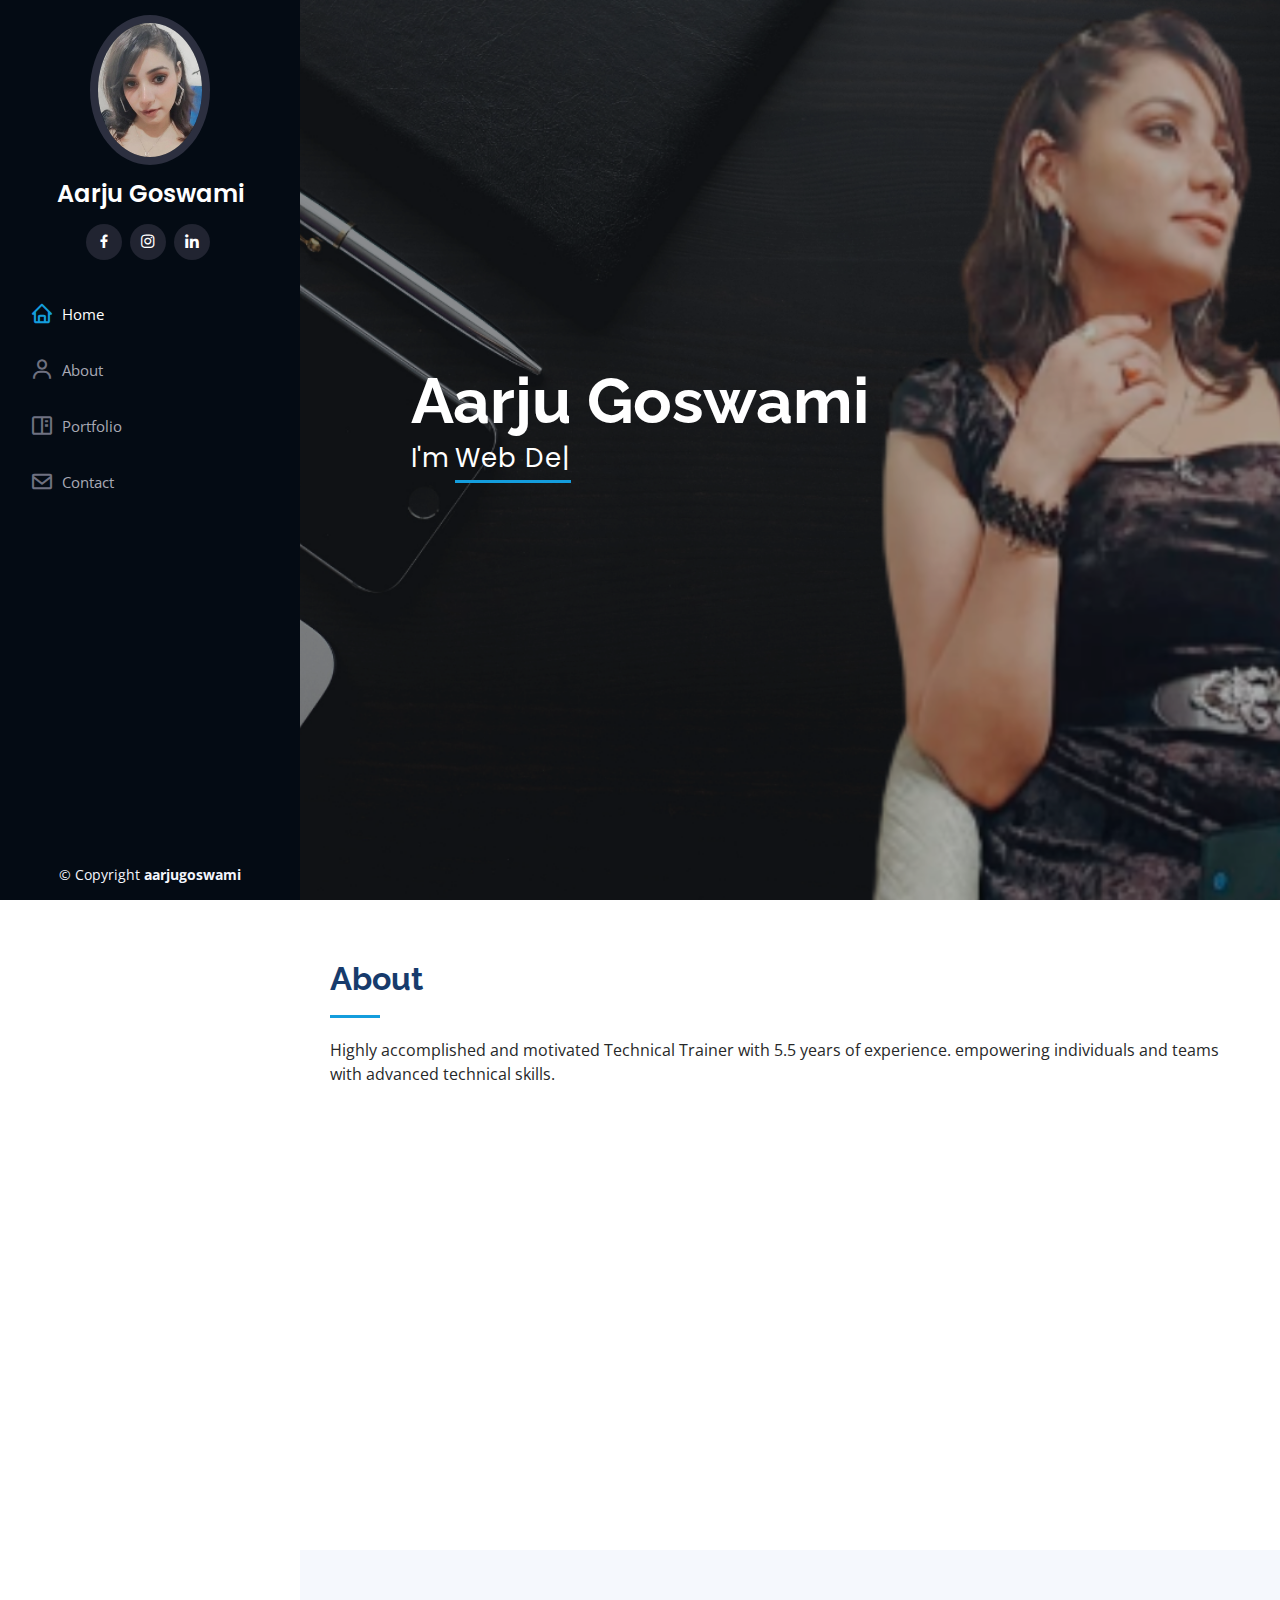
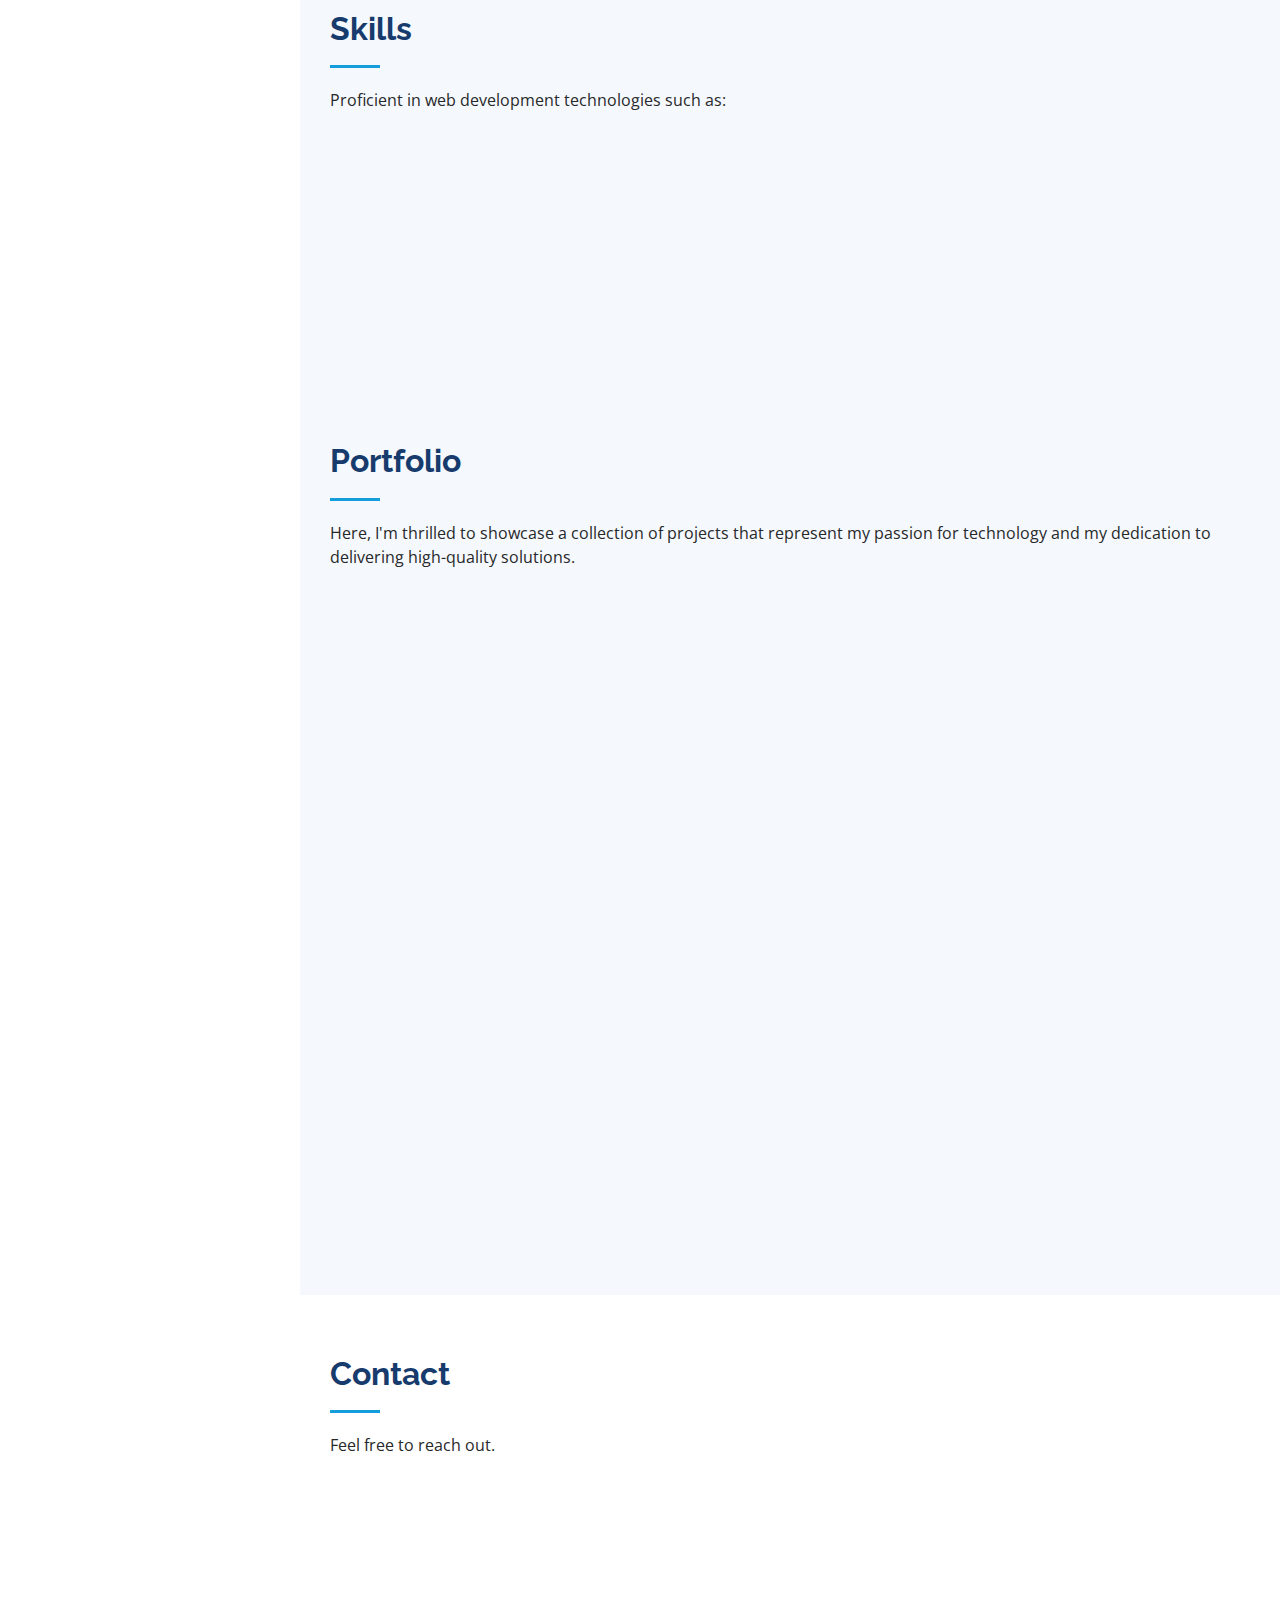
<file: index.html>
<!DOCTYPE html>
<html lang="en">

<head>
  <meta charset="utf-8">
  <meta content="width=device-width, initial-scale=1.0" name="viewport">

  <title>Aarju Goswami</title>
  <meta content="" name="description">
  <meta content="" name="keywords">

  <!-- Favicons -->
  <link href="assets/img/favicon.png" rel="icon">
  <link href="assets/img/favicon-copy.png" rel="apple-touch-icon">

  <!-- Google Fonts -->
  <link href="https://fonts.googleapis.com/css?family=Open+Sans:300,300i,400,400i,600,600i,700,700i|Raleway:300,300i,400,400i,500,500i,600,600i,700,700i|Poppins:300,300i,400,400i,500,500i,600,600i,700,700i" rel="stylesheet">

  <!-- Vendor CSS Files -->
  <link href="assets/vendor/aos/aos.css" rel="stylesheet">
  <link href="assets/vendor/bootstrap/css/bootstrap.min.css" rel="stylesheet">
  <link href="assets/vendor/bootstrap-icons/bootstrap-icons.css" rel="stylesheet">
  <link href="assets/vendor/boxicons/css/boxicons.min.css" rel="stylesheet">
  <link href="assets/vendor/glightbox/css/glightbox.min.css" rel="stylesheet">
  <link href="assets/vendor/swiper/swiper-bundle.min.css" rel="stylesheet">

  <!-- Template Main CSS File -->
  <link href="assets/css/style.css" rel="stylesheet">

  
</head>

<body>

  <!-- ======= Mobile nav toggle button ======= -->
  <i class="bi bi-list mobile-nav-toggle d-xl-none"></i>

  <!-- ======= Header ======= -->
  <header id="header">
    <div class="d-flex flex-column">

      <div class="profile">
        <img src="assets/img/profile picturee.jpg" alt="" class="img-fluid rounded-circle">
        <h1 class="text-light"><a href="index.html">Aarju Goswami</a></h1>
        <div class="social-links mt-3 text-center">
          
          <a href="https://www.facebook.com/aarju.goswami.3/" class="facebook"><i class="bx bxl-facebook"></i></a>
          <a href="https://www.instagram.com/aarju_goswami/" class="instagram"><i class="bx bxl-instagram"></i></a>
      
          <a href="https://www.linkedin.com/in/aarju-goswami-35a342161/" class="linkedin"><i class="bx bxl-linkedin"></i></a>
        </div>
      </div>

      <nav id="navbar" class="nav-menu navbar">
        <ul>
          <li><a href="#hero" class="nav-link scrollto active"><i class="bx bx-home"></i> <span>Home</span></a></li>
          <li><a href="#about" class="nav-link scrollto"><i class="bx bx-user"></i> <span>About</span></a></li>
     
          <li><a href="#portfolio" class="nav-link scrollto"><i class="bx bx-book-content"></i> <span>Portfolio</span></a></li>
         
          <li><a href="#contact" class="nav-link scrollto"><i class="bx bx-envelope"></i> <span>Contact</span></a></li>
        </ul>
      </nav><!-- .nav-menu -->
    </div>
  </header><!-- End Header -->

  <!-- ======= Hero Section ======= -->
  <section id="hero" class="d-flex flex-column justify-content-center align-items-center">
    <div class="hero-container" data-aos="fade-in">
      <h1>Aarju Goswami</h1>
      <p>I'm <span class="typed" data-typed-items="Web Developer,Technical Instructor, Content Developer"></span></p>
    </div>
  </section><!-- End Hero -->

  <main id="main">

    <!-- ======= About Section ======= -->
    <section id="about" class="about">
      <div class="container">

        <div class="section-title">
          <h2>About</h2>
          <p>Highly accomplished and motivated Technical Trainer with 5.5 years of experience. empowering individuals and teams with advanced technical skills. </p>
        </div>

        <div class="row">
          <div class="col-lg-4" data-aos="fade-right">
            <img src="assets/img/profile picturee.jpg" class="img-fluid" alt="">
          </div>
          <div class="col-lg-8 pt-4 pt-lg-0 content" data-aos="fade-left">
            <h3>Technical Trainer &amp; Web Developer.</h3>
            <p class="fst-italic">
              I continuously refine my approach, employing excellent communication and presentation skills to leave a lasting impact on learners, empowering them to achieve their goals successfully.
            </p>
            <div class="row">
            
              <div class="col-lg-6">
                <ul>
                 
                  <li><i class="bi bi-chevron-right"></i> <strong>Degree:</strong> <span>Bachelor of Technology</span></li>
                  <li><i class="bi bi-chevron-right"></i> <strong>PhEmailone:</strong> <span>aarjugoswami@gmail.com</span></li>
                
                </ul>
              </div>
            </div>
            <p>
              With a passion for crafting captivating content and a flair for delivering engaging virtual training, I am skilled in creating dynamic learning experiences that resonate with diverse audiences.
            </p>
          </div>
        </div>

      </div>
    </section><!-- End About Section -->

    <!-- ======= Skills Section ======= -->
    <section id="skills" class="skills section-bg">
      <div class="container">

        <div class="section-title">
          <h2>Skills</h2>
          <p>Proficient in web development technologies such as:</p>
        </div>

        <div class="row skills-content">

          <div class="col-lg-6" data-aos="fade-up">

            <div class="progress">
              <span class="skill">HTML <i class="val">100%</i></span>
              <div class="progress-bar-wrap">
                <div class="progress-bar" role="progressbar" aria-valuenow="100" aria-valuemin="0" aria-valuemax="100"></div>
              </div>
            </div>

            <div class="progress">
              <span class="skill">CSS <i class="val">90%</i></span>
              <div class="progress-bar-wrap">
                <div class="progress-bar" role="progressbar" aria-valuenow="90" aria-valuemin="0" aria-valuemax="100"></div>
              </div>
            </div>

            <div class="progress">
              <span class="skill">JavaScript <i class="val">60%</i></span>
              <div class="progress-bar-wrap">
                <div class="progress-bar" role="progressbar" aria-valuenow="75" aria-valuemin="0" aria-valuemax="100"></div>
              </div>
            </div>

          </div>

          <div class="col-lg-6" data-aos="fade-up" data-aos-delay="100">

            <div class="progress">
              <span class="skill">Python<i class="val">60%</i></span>
              <div class="progress-bar-wrap">
                <div class="progress-bar" role="progressbar" aria-valuenow="80" aria-valuemin="0" aria-valuemax="100"></div>
              </div>
            </div>

        

            <div class="progress">
              <span class="skill">Photoshop <i class="val">50%</i></span>
              <div class="progress-bar-wrap">
                <div class="progress-bar" role="progressbar" aria-valuenow="55" aria-valuemin="0" aria-valuemax="100"></div>
              </div>
            </div>

          </div>

        </div>

      </div>
    </section><!-- End Skills Section -->


    <!-- ======= Portfolio Section ======= -->
    <section id="portfolio" class="portfolio section-bg">
      <div class="container">

        <div class="section-title">
          <h2>Portfolio</h2>
          <p>Here, I'm thrilled to showcase a collection of projects that represent my passion for technology and my dedication to delivering high-quality solutions. </p>
        </div>

        <div class="row" data-aos="fade-up">
          <div class="col-lg-12 d-flex justify-content-center">
            <ul id="portfolio-flters">
              <li data-filter="*" class="filter-active">All</li>
             
            
              <li data-filter=".filter-web">Web</li>
            </ul>
          </div>
        </div>

        <div class="row portfolio-container" data-aos="fade-up" data-aos-delay="100">

       

          <div class="col-lg-4 col-md-6 portfolio-item filter-web">
            <div class="portfolio-wrap">
              <img style="height:250px; width:350px;" src="assets/img/portfolio/portfolio2.png" class="img-fluid" alt="">
              <div class="portfolio-links">
                <a href="assets/img/portfolio/portfolio2.png" data-gallery="portfolioGallery" class="portfolio-lightbox" title="Web 3"><i class="bx bx-plus"></i></a>
                <a href="portfolio-details.html" title="More Details"><i class="bx bx-link"></i></a>
              </div>
            </div>
          </div>

          <div class="col-lg-4 col-md-6 portfolio-item filter-app">
            <div class="portfolio-wrap">
              <img style="height:250px; width:350px;"src="assets/img/portfolio/portfolio3.png" class="img-fluid" alt="">
              <div class="portfolio-links">
                <a href="assets/img/portfolio/portfolio3.png" data-gallery="portfolioGallery" class="portfolio-lightbox" title="App 2"><i class="bx bx-plus"></i></a>
                <a href="portfolio-details.html" title="More Details"><i class="bx bx-link"></i></a>
              </div>
            </div>
          </div>

          <div class="col-lg-4 col-md-6 portfolio-item filter-card">
            <div class="portfolio-wrap">
              <img style="height:250px; width:350px;" src="assets/img/portfolio/portfolio5.png" class="img-fluid" alt="">
              <div class="portfolio-links">
                <a href="assets/img/portfolio/portfolio5.jpg" data-gallery="portfolioGallery" class="portfolio-lightbox" title="Card 2"><i class="bx bx-plus"></i></a>
                <a href="portfolio-details.html" title="More Details"><i class="bx bx-link"></i></a>
              </div>
            </div>
          </div>

          <div class="col-lg-4 col-md-6 portfolio-item filter-web">
            <div class="portfolio-wrap">
              <img style="height:250px; width:350px;"src="assets/img/portfolio/portfolio4.png" class="img-fluid" alt="">
              <div class="portfolio-links">
                <a href="assets/img/portfolio/portfolio4.png" data-gallery="portfolioGallery" class="portfolio-lightbox" title="Web 2"><i class="bx bx-plus"></i></a>
                <a href="portfolio-details.html" title="More Details"><i class="bx bx-link"></i></a>
              </div>
            </div>
          </div>

          <div class="col-lg-4 col-md-6 portfolio-item filter-app">
            <div class="portfolio-wrap">
              <img  style="height:250px; width:350px;" src="assets/img/portfolio/portfolio6.png" class="img-fluid" alt="">
              <div class="portfolio-links">
                <a  href="assets/img/portfolio/portfolio6.png" data-gallery="portfolioGallery" class="portfolio-lightbox" title="App 3"><i class="bx bx-plus"></i></a>
                <a href="portfolio-details.html" title="More Details"><i class="bx bx-link"></i></a>
              </div>
            </div>
          </div>

        

         

        

        </div>

      </div>
    </section><!-- End Portfolio Section -->


   

    <!-- ======= Contact Section ======= -->
    <section id="contact" class="contact">
      <div class="container">

        <div class="section-title">
          <h2>Contact</h2>
          <p> Feel free to reach out.</p>
        </div>

        <div class="row" data-aos="fade-in">

          <div class="col-lg-5 d-flex align-items-stretch">
           

              <div class="email">
                <i class="bi bi-envelope"></i>
                <h4>Email:</h4>
                <p>aarjugoswami@gmail.com</p>
              </div>

             

             
            </div>

          </div>


  </main><!-- End #main -->

  <!-- ======= Footer ======= -->
  <footer id="footer">
    <div class="container">
      <div class="copyright">
        &copy; Copyright <strong><span>aarjugoswami</span></strong>
      </div>
    
    </div>
  </footer><!-- End  Footer -->

  <a href="#" class="back-to-top d-flex align-items-center justify-content-center"><i class="bi bi-arrow-up-short"></i></a>

  <!-- Vendor JS Files -->
  <script src="assets/vendor/purecounter/purecounter_vanilla.js"></script>
  <script src="assets/vendor/aos/aos.js"></script>
  <script src="assets/vendor/bootstrap/js/bootstrap.bundle.min.js"></script>
  <script src="assets/vendor/glightbox/js/glightbox.min.js"></script>
  <script src="assets/vendor/isotope-layout/isotope.pkgd.min.js"></script>
  <script src="assets/vendor/swiper/swiper-bundle.min.js"></script>
  <script src="assets/vendor/typed.js/typed.umd.js"></script>
  <script src="assets/vendor/waypoints/noframework.waypoints.js"></script>
  <script src="assets/vendor/php-email-form/validate.js"></script>

  <!-- Template Main JS File -->
  <script src="assets/js/main.js"></script>

</body>

</html>
</file>
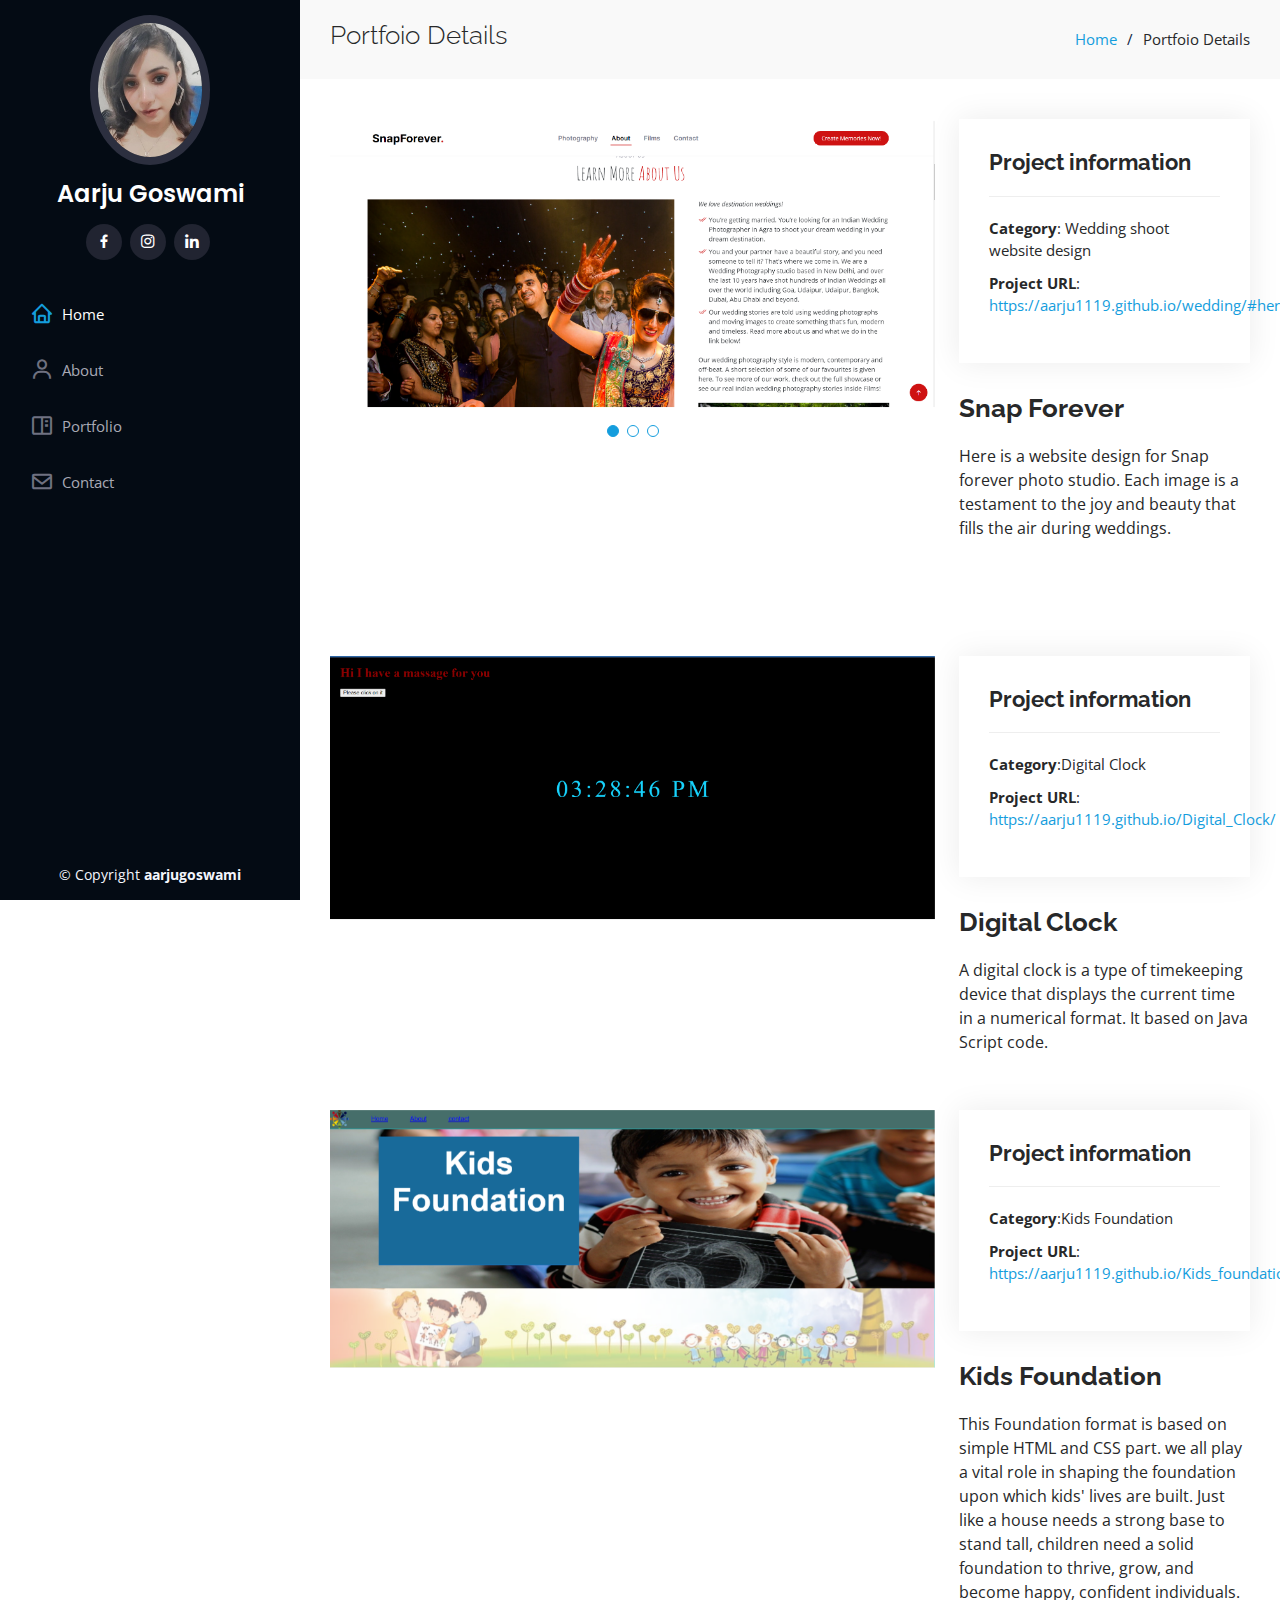
<file: portfolio-details.html>
<!DOCTYPE html>
<html lang="en">

<head>
  <meta charset="utf-8">
  <meta content="width=device-width, initial-scale=1.0" name="viewport">

  <title>Aarju Goswami</title>
  <meta content="" name="description">
  <meta content="" name="keywords">

  <!-- Favicons -->
  <link href="assets/img/favicon.png" rel="icon">
  <link href="assets/img/apple-touch-icon.png" rel="apple-touch-icon">

  <!-- Google Fonts -->
  <link href="https://fonts.googleapis.com/css?family=Open+Sans:300,300i,400,400i,600,600i,700,700i|Raleway:300,300i,400,400i,500,500i,600,600i,700,700i|Poppins:300,300i,400,400i,500,500i,600,600i,700,700i" rel="stylesheet">

  <!-- Vendor CSS Files -->
  <link href="assets/vendor/aos/aos.css" rel="stylesheet">
  <link href="assets/vendor/bootstrap/css/bootstrap.min.css" rel="stylesheet">
  <link href="assets/vendor/bootstrap-icons/bootstrap-icons.css" rel="stylesheet">
  <link href="assets/vendor/boxicons/css/boxicons.min.css" rel="stylesheet">
  <link href="assets/vendor/glightbox/css/glightbox.min.css" rel="stylesheet">
  <link href="assets/vendor/swiper/swiper-bundle.min.css" rel="stylesheet">

  <!-- Template Main CSS File -->
  <link href="assets/css/style.css" rel="stylesheet">


</head>

<body>

  <!-- ======= Mobile nav toggle button ======= -->
  <i class="bi bi-list mobile-nav-toggle d-xl-none"></i>

  <!-- ======= Header ======= -->
  <header id="header">
    <div class="d-flex flex-column">

      <div class="profile">
        <img src="assets/img/profile picturee.jpg" alt="" class="img-fluid rounded-circle">
        <h1 class="text-light"><a href="index.html">Aarju Goswami</a></h1>
        <div class="social-links mt-3 text-center">
          
          <a href="#" class="facebook"><i class="bx bxl-facebook"></i></a>
          <a href="#" class="instagram"><i class="bx bxl-instagram"></i></a>
         
          <a href="#" class="linkedin"><i class="bx bxl-linkedin"></i></a>
        </div>
      </div>

      <nav id="navbar" class="nav-menu navbar">
        <ul>
          <li><a href="#hero" class="nav-link scrollto active"><i class="bx bx-home"></i> <span>Home</span></a></li>
          <li><a href="#about" class="nav-link scrollto"><i class="bx bx-user"></i> <span>About</span></a></li>
         
          <li><a href="#portfolio" class="nav-link scrollto"><i class="bx bx-book-content"></i> <span>Portfolio</span></a></li>
         
          <li><a href="#contact" class="nav-link scrollto"><i class="bx bx-envelope"></i> <span>Contact</span></a></li>
        </ul>
      </nav><!-- .nav-menu -->
    </div>
  </header><!-- End Header -->

  <main id="main">

    <!-- ======= Breadcrumbs ======= -->
    <section id="breadcrumbs" class="breadcrumbs">
      <div class="container">

        <div class="d-flex justify-content-between align-items-center">
          <h2>Portfoio Details</h2>
          <ol>
            <li><a href="index.html">Home</a></li>
            <li>Portfoio Details</li>
          </ol>
        </div>

      </div>
    </section><!-- End Breadcrumbs -->

    <!-- ======= Portfolio Details Section ======= -->
    <section id="portfolio-details" class="portfolio-details">
      <div class="container">

        <div class="row gy-4">

          <div class="col-lg-8">
            <div class="portfolio-details-slider swiper">
              <div class="swiper-wrapper align-items-center">

                <div class="swiper-slide">
                  <img src="assets/img/portfolio/portfolio-details-1.png" alt="">
                </div>

                <div class="swiper-slide">
                  <img src="assets/img/portfolio/portfolio-details-2.png" alt="">
                </div>

                <div class="swiper-slide">
                  <img src="assets/img/portfolio/portfolio-details-3.png" alt="">
                </div>

              </div>
              <div class="swiper-pagination"></div>
            </div>
          </div>

          <div class="col-lg-4">
            <div class="portfolio-info">
              <h3>Project information</h3>
              <ul>
                <li><strong>Category</strong>: Wedding shoot website design</li>
               
              
                <li><strong>Project URL</strong>: <a href="https://aarju1119.github.io/wedding/#hero">https://aarju1119.github.io/wedding/#hero</a></li>
              </ul>
            </div>
            <div class="portfolio-description">
              <h2>Snap Forever</h2>
              <p>
              Here is a website design for Snap forever photo studio. Each image is a testament to the joy and beauty that fills the air during weddings.
              </p>
            </div>
          </div>

        </div>

      </div>
      
    </section>
    <section id="portfolio-details" class="portfolio-details">
      <div class="container">

        <div class="row gy-4">

          <div class="col-lg-8">
            <div class="portfolio-details-slider swiper">
              <div class="swiper-wrapper align-items-center">

                <div class="swiper-slide">
                  <img src="assets/img/portfolio/portfolio3.png" alt="">
                </div>


              </div>
              <div class="swiper-pagination"></div>
            </div>
          </div>

          <div class="col-lg-4">
            <div class="portfolio-info">
              <h3>Project information</h3>
              <ul>
                <li><strong>Category</strong>:Digital Clock</li>
               
              
                <li><strong>Project URL</strong>: <a href="https://aarju1119.github.io/Digital_Clock/">https://aarju1119.github.io/Digital_Clock/</a></li>
              </ul>
            </div>
            <div class="portfolio-description">
              <h2>Digital Clock</h2>
              <p>
                A digital clock is a type of timekeeping device that displays the current time in a numerical format. It based on Java Script code.
              </p>
            </div>
          </div>

        </div>

      </div>
      
      <section id="portfolio-details" class="portfolio-details">
        <div class="container">
  
          <div class="row gy-4">
  
            <div class="col-lg-8">
              <div class="portfolio-details-slider swiper">
                <div class="swiper-wrapper align-items-center">
  
                  <div class="swiper-slide">
                    <img src="assets/img/portfolio/portfolio4.png" alt="">
                  </div>
  
  
                </div>
                <div class="swiper-pagination"></div>
              </div>
            </div>
  
            <div class="col-lg-4">
              <div class="portfolio-info">
                <h3>Project information</h3>
                <ul>
                  <li><strong>Category</strong>:Kids Foundation</li>
                 
                
                  <li><strong>Project URL</strong>: <a href="https://aarju1119.github.io/Kids_foundation/">https://aarju1119.github.io/Kids_foundation/</a></li>
                </ul>
              </div>
              <div class="portfolio-description">
                <h2>Kids Foundation</h2>
                <p>
                 This Foundation format is based on simple HTML and CSS part. we all play a vital role in shaping the foundation upon which kids' lives are built. Just like a house needs a strong base to stand tall, children need a solid foundation to thrive, grow, and become happy, confident individuals. 
                </p>
              </div>
            </div>
  
          </div>
  
        </div>

        <section id="portfolio-details" class="portfolio-details">
          <div class="container">
    
            <div class="row gy-4">
    
              <div class="col-lg-8">
                <div class="portfolio-details-slider swiper">
                  
    
          </div>

 

 

  </main><!-- End #main -->

  <!-- ======= Footer ======= -->
  <footer id="footer">
    <div class="container">
      <div class="copyright">
        &copy; Copyright <strong><span>aarjugoswami</span></strong>
      </div>
   
    </div>
  </footer><!-- End  Footer -->

  <a href="#" class="back-to-top d-flex align-items-center justify-content-center"><i class="bi bi-arrow-up-short"></i></a>

  <!-- Vendor JS Files -->
  <script src="assets/vendor/purecounter/purecounter_vanilla.js"></script>
  <script src="assets/vendor/aos/aos.js"></script>
  <script src="assets/vendor/bootstrap/js/bootstrap.bundle.min.js"></script>
  <script src="assets/vendor/glightbox/js/glightbox.min.js"></script>
  <script src="assets/vendor/isotope-layout/isotope.pkgd.min.js"></script>
  <script src="assets/vendor/swiper/swiper-bundle.min.js"></script>
  <script src="assets/vendor/typed.js/typed.umd.js"></script>
  <script src="assets/vendor/waypoints/noframework.waypoints.js"></script>
  <script src="assets/vendor/php-email-form/validate.js"></script>

  <!-- Template Main JS File -->
  <script src="assets/js/main.js"></script>

</body>

</html>
</file>
<file: assets/css/style.css>
/**
* Template Name: iPortfolio
* Updated: May 30 2023 with Bootstrap v5.3.0
* Template URL: https://bootstrapmade.com/iportfolio-bootstrap-portfolio-websites-template/
* Author: BootstrapMade.com
* License: https://bootstrapmade.com/license/
*/

/*--------------------------------------------------------------
# General
--------------------------------------------------------------*/
body {
  font-family: "Open Sans", sans-serif;
  color: #272829;
}

a {
  color: #149ddd;
  text-decoration: none;
}

a:hover {
  color: #37b3ed;
  text-decoration: none;
}

h1,
h2,
h3,
h4,
h5,
h6 {
  font-family: "Raleway", sans-serif;
}

/*--------------------------------------------------------------
# Back to top button
--------------------------------------------------------------*/
.back-to-top {
  position: fixed;
  visibility: hidden;
  opacity: 0;
  right: 15px;
  bottom: 15px;
  z-index: 996;
  background: #149ddd;
  width: 40px;
  height: 40px;
  border-radius: 50px;
  transition: all 0.4s;
}

.back-to-top i {
  font-size: 28px;
  color: #fff;
  line-height: 0;
}

.back-to-top:hover {
  background: #2eafec;
  color: #fff;
}

.back-to-top.active {
  visibility: visible;
  opacity: 1;
}

/*--------------------------------------------------------------
# Header
--------------------------------------------------------------*/
#header {
  position: fixed;
  top: 0;
  left: 0;
  bottom: 0;
  width: 300px;
  transition: all ease-in-out 0.5s;
  z-index: 9997;
  transition: all 0.5s;
  padding: 0 15px;
  background: #040b14;
  overflow-y: auto;
}

#header .profile img {
  margin: 15px auto;
  display: block;
  width: 120px;
  border: 8px solid #2c2f3f;
}

#header .profile h1 {
  font-size: 24px;
  margin: 0;
  padding: 0;
  font-weight: 600;
  -moz-text-align-last: center;
  text-align-last: center;
  font-family: "Poppins", sans-serif;
}

#header .profile h1 a,
#header .profile h1 a:hover {
  color: #fff;
  text-decoration: none;
}

#header .profile .social-links a {
  font-size: 18px;
  display: inline-block;
  background: #212431;
  color: #fff;
  line-height: 1;
  padding: 8px 0;
  margin-right: 4px;
  border-radius: 50%;
  text-align: center;
  width: 36px;
  height: 36px;
  transition: 0.3s;
}

#header .profile .social-links a:hover {
  background: #149ddd;
  color: #fff;
  text-decoration: none;
}

#main {
  margin-left: 300px;
}

.container,
.container-fluid {
  padding-left: 30px;
  padding-right: 30px;
}

@media (max-width: 1199px) {
  #header {
    left: -300px;
  }

  #main {
    margin-left: 0;
  }

  .container,
  .container-fluid {
    padding-left: 12px;
    padding-right: 12px;
  }
}

/*--------------------------------------------------------------
# Navigation Menu
--------------------------------------------------------------*/
/* Desktop Navigation */
.nav-menu {
  padding: 30px 0 0 0;
}

.nav-menu * {
  margin: 0;
  padding: 0;
  list-style: none;
}

.nav-menu>ul>li {
  position: relative;
  white-space: nowrap;
}

.nav-menu a,
.nav-menu a:focus {
  display: flex;
  align-items: center;
  color: #a8a9b4;
  padding: 12px 15px;
  margin-bottom: 8px;
  transition: 0.3s;
  font-size: 15px;
}

.nav-menu a i,
.nav-menu a:focus i {
  font-size: 24px;
  padding-right: 8px;
  color: #6f7180;
}

.nav-menu a:hover,
.nav-menu .active,
.nav-menu .active:focus,
.nav-menu li:hover>a {
  text-decoration: none;
  color: #fff;
}

.nav-menu a:hover i,
.nav-menu .active i,
.nav-menu .active:focus i,
.nav-menu li:hover>a i {
  color: #149ddd;
}

/* Mobile Navigation */
.mobile-nav-toggle {
  position: fixed;
  right: 15px;
  top: 15px;
  z-index: 9998;
  border: 0;
  font-size: 24px;
  transition: all 0.4s;
  outline: none !important;
  background-color: #149ddd;
  color: #fff;
  width: 40px;
  height: 40px;
  display: inline-flex;
  align-items: center;
  justify-content: center;
  line-height: 0;
  border-radius: 50px;
  cursor: pointer;
}

.mobile-nav-active {
  overflow: hidden;
}

.mobile-nav-active #header {
  left: 0;
}

/*--------------------------------------------------------------
# Hero Section
--------------------------------------------------------------*/
#hero {
  width: 100%;
  height: 100vh;
  background: url("../img/hero-bgg.png") top center;
  background-size: cover;
}

#hero:before {
  content: "";
  background: rgba(5, 13, 24, 0.3);
  position: absolute;
  bottom: 0;
  top: 0;
  left: 0;
  right: 0;
  z-index: 1;
}

#hero .hero-container {
  position: relative;
  z-index: 2;
  min-width: 300px;
}

#hero h1 {
  margin: 0 0 10px 0;
  font-size: 64px;
  font-weight: 700;
  line-height: 56px;
  color: #fff;
}

#hero p {
  color: #fff;
  margin-bottom: 50px;
  font-size: 26px;
  font-family: "Poppins", sans-serif;
}

#hero p span {
  color: #fff;
  padding-bottom: 4px;
  letter-spacing: 1px;
  border-bottom: 3px solid #149ddd;
}

@media (min-width: 1024px) {
  #hero {
    background-attachment: fixed;
  }
}

@media (max-width: 768px) {
  #hero h1 {
    font-size: 28px;
    line-height: 36px;
  }

  #hero h2 {
    font-size: 18px;
    line-height: 24px;
    margin-bottom: 30px;
  }
}

/*--------------------------------------------------------------
# Sections General
--------------------------------------------------------------*/
section {
  padding: 60px 0;
  overflow: hidden;
}

.section-bg {
  background: #f5f8fd;
}

.section-title {
  padding-bottom: 30px;
}

.section-title h2 {
  font-size: 32px;
  font-weight: bold;
  margin-bottom: 20px;
  padding-bottom: 20px;
  position: relative;
  color: #173b6c;
}

.section-title h2::after {
  content: "";
  position: absolute;
  display: block;
  width: 50px;
  height: 3px;
  background: #149ddd;
  bottom: 0;
  left: 0;
}

.section-title p {
  margin-bottom: 0;
}

/*--------------------------------------------------------------
# About
--------------------------------------------------------------*/
.about .content h3 {
  font-weight: 700;
  font-size: 26px;
  color: #173b6c;
}

.about .content ul {
  list-style: none;
  padding: 0;
}

.about .content ul li {
  margin-bottom: 20px;
  display: flex;
  align-items: center;
}

.about .content ul strong {
  margin-right: 10px;
}

.about .content ul i {
  font-size: 16px;
  margin-right: 5px;
  color: #149ddd;
  line-height: 0;
}

.about .content p:last-child {
  margin-bottom: 0;
}

/*--------------------------------------------------------------
# Facts
--------------------------------------------------------------*/
.facts {
  padding-bottom: 30px;
}

.facts .count-box {
  padding: 30px;
  width: 100%;
}

.facts .count-box i {
  display: block;
  font-size: 44px;
  color: #149ddd;
  float: left;
  line-height: 0;
}

.facts .count-box span {
  font-size: 48px;
  line-height: 40px;
  display: block;
  font-weight: 700;
  color: #050d18;
  margin-left: 60px;
}

.facts .count-box p {
  padding: 15px 0 0 0;
  margin: 0 0 0 60px;
  font-family: "Raleway", sans-serif;
  font-size: 14px;
  color: #122f57;
}

.facts .count-box a {
  font-weight: 600;
  display: block;
  margin-top: 20px;
  color: #122f57;
  font-size: 15px;
  font-family: "Poppins", sans-serif;
  transition: ease-in-out 0.3s;
}

.facts .count-box a:hover {
  color: #1f5297;
}

/*--------------------------------------------------------------
# Akills
--------------------------------------------------------------*/
.skills .progress {
  height: 60px;
  display: block;
  background: none;
  border-radius: 0;
}

.skills .progress .skill {
  padding: 0;
  margin: 0 0 6px 0;
  text-transform: uppercase;
  display: block;
  font-weight: 600;
  font-family: "Poppins", sans-serif;
  color: #050d18;
}

.skills .progress .skill .val {
  float: right;
  font-style: normal;
}

.skills .progress-bar-wrap {
  background: #dce8f8;
  height: 10px;
}

.skills .progress-bar {
  width: 1px;
  height: 10px;
  transition: 0.9s;
  background-color: #149ddd;
}

/*--------------------------------------------------------------
# Resume
--------------------------------------------------------------*/
.resume .resume-title {
  font-size: 26px;
  font-weight: 700;
  margin-top: 20px;
  margin-bottom: 20px;
  color: #050d18;
}

.resume .resume-item {
  padding: 0 0 20px 20px;
  margin-top: -2px;
  border-left: 2px solid #1f5297;
  position: relative;
}

.resume .resume-item h4 {
  line-height: 18px;
  font-size: 18px;
  font-weight: 600;
  text-transform: uppercase;
  font-family: "Poppins", sans-serif;
  color: #050d18;
  margin-bottom: 10px;
}

.resume .resume-item h5 {
  font-size: 16px;
  background: #e4edf9;
  padding: 5px 15px;
  display: inline-block;
  font-weight: 600;
  margin-bottom: 10px;
}

.resume .resume-item ul {
  padding-left: 20px;
}

.resume .resume-item ul li {
  padding-bottom: 10px;
}

.resume .resume-item:last-child {
  padding-bottom: 0;
}

.resume .resume-item::before {
  content: "";
  position: absolute;
  width: 16px;
  height: 16px;
  border-radius: 50px;
  left: -9px;
  top: 0;
  background: #fff;
  border: 2px solid #1f5297;
}

/*--------------------------------------------------------------
# Portfolio
--------------------------------------------------------------*/
.portfolio .portfolio-item {
  margin-bottom: 30px;
}

.portfolio #portfolio-flters {
  padding: 0;
  margin: 0 auto 35px auto;
  list-style: none;
  text-align: center;
  background: #fff;
  border-radius: 50px;
  padding: 2px 15px;
}

.portfolio #portfolio-flters li {
  cursor: pointer;
  display: inline-block;
  padding: 10px 15px 8px 15px;
  font-size: 14px;
  font-weight: 600;
  line-height: 1;
  text-transform: uppercase;
  color: #272829;
  margin-bottom: 5px;
  transition: all 0.3s ease-in-out;
}

.portfolio #portfolio-flters li:hover,
.portfolio #portfolio-flters li.filter-active {
  color: #149ddd;
}

.portfolio #portfolio-flters li:last-child {
  margin-right: 0;
}

.portfolio .portfolio-wrap {
  transition: 0.3s;
  position: relative;
  overflow: hidden;
  z-index: 1;
}

.portfolio .portfolio-wrap::before {
  content: "";
  background: rgba(255, 255, 255, 0.5);
  position: absolute;
  left: 0;
  right: 0;
  top: 0;
  bottom: 0;
  transition: all ease-in-out 0.3s;
  z-index: 2;
  opacity: 0;
}

.portfolio .portfolio-wrap .portfolio-links {
  opacity: 1;
  left: 0;
  right: 0;
  bottom: -60px;
  z-index: 3;
  position: absolute;
  transition: all ease-in-out 0.3s;
  display: flex;
  justify-content: center;
}

.portfolio .portfolio-wrap .portfolio-links a {
  color: #fff;
  font-size: 28px;
  text-align: center;
  background: rgba(20, 157, 221, 0.75);
  transition: 0.3s;
  width: 50%;
}

.portfolio .portfolio-wrap .portfolio-links a:hover {
  background: rgba(20, 157, 221, 0.95);
}

.portfolio .portfolio-wrap .portfolio-links a+a {
  border-left: 1px solid #37b3ed;
}

.portfolio .portfolio-wrap:hover::before {
  top: 0;
  left: 0;
  right: 0;
  bottom: 0;
  opacity: 1;
}

.portfolio .portfolio-wrap:hover .portfolio-links {
  opacity: 1;
  bottom: 0;
}

/*--------------------------------------------------------------
# Portfolio Details
--------------------------------------------------------------*/
.portfolio-details {
  padding-top: 40px;
}

.portfolio-details .portfolio-details-slider img {
  width: 100%;
}

.portfolio-details .portfolio-details-slider .swiper-pagination {
  margin-top: 20px;
  position: relative;
}

.portfolio-details .portfolio-details-slider .swiper-pagination .swiper-pagination-bullet {
  width: 12px;
  height: 12px;
  background-color: #fff;
  opacity: 1;
  border: 1px solid #149ddd;
}

.portfolio-details .portfolio-details-slider .swiper-pagination .swiper-pagination-bullet-active {
  background-color: #149ddd;
}

.portfolio-details .portfolio-info {
  padding: 30px;
  box-shadow: 0px 0 30px rgba(5, 13, 24, 0.08);
}

.portfolio-details .portfolio-info h3 {
  font-size: 22px;
  font-weight: 700;
  margin-bottom: 20px;
  padding-bottom: 20px;
  border-bottom: 1px solid #eee;
}

.portfolio-details .portfolio-info ul {
  list-style: none;
  padding: 0;
  font-size: 15px;
}

.portfolio-details .portfolio-info ul li+li {
  margin-top: 10px;
}

.portfolio-details .portfolio-description {
  padding-top: 30px;
}

.portfolio-details .portfolio-description h2 {
  font-size: 26px;
  font-weight: 700;
  margin-bottom: 20px;
}

.portfolio-details .portfolio-description p {
  padding: 0;
}

/*--------------------------------------------------------------
# Services
--------------------------------------------------------------*/
.services .icon-box {
  margin-bottom: 20px;
}

.services .icon {
  float: left;
  display: flex;
  align-items: center;
  justify-content: center;
  width: 54px;
  height: 54px;
  background: #149ddd;
  border-radius: 50%;
  transition: 0.5s;
  border: 1px solid #149ddd;
}

.services .icon i {
  color: #fff;
  font-size: 24px;
  line-height: 0;
}

.services .icon-box:hover .icon {
  background: #fff;
}

.services .icon-box:hover .icon i {
  color: #149ddd;
}

.services .title {
  margin-left: 80px;
  font-weight: 700;
  margin-bottom: 15px;
  font-size: 18px;
}

.services .title a {
  color: #343a40;
}

.services .title a:hover {
  color: #149ddd;
}

.services .description {
  margin-left: 80px;
  line-height: 24px;
  font-size: 14px;
}

/*--------------------------------------------------------------
# Testimonials
--------------------------------------------------------------*/
.testimonials .testimonials-carousel,
.testimonials .testimonials-slider {
  overflow: hidden;
}

.testimonials .testimonial-item {
  box-sizing: content-box;
  text-align: center;
  min-height: 320px;
}

.testimonials .testimonial-item .testimonial-img {
  width: 90px;
  border-radius: 50%;
  margin: 0 auto;
}

.testimonials .testimonial-item h3 {
  font-size: 18px;
  font-weight: bold;
  margin: 10px 0 5px 0;
  color: #111;
}

.testimonials .testimonial-item h4 {
  font-size: 14px;
  color: #999;
  margin: 0;
}

.testimonials .testimonial-item .quote-icon-left,
.testimonials .testimonial-item .quote-icon-right {
  color: #c3e8fa;
  font-size: 26px;
}

.testimonials .testimonial-item .quote-icon-left {
  display: inline-block;
  left: -5px;
  position: relative;
}

.testimonials .testimonial-item .quote-icon-right {
  display: inline-block;
  right: -5px;
  position: relative;
  top: 10px;
}

.testimonials .testimonial-item p {
  font-style: italic;
  margin: 0 15px 15px 15px;
  padding: 20px;
  background: #fff;
  position: relative;
  margin-bottom: 35px;
  border-radius: 6px;
  box-shadow: 0px 2px 15px rgba(0, 0, 0, 0.1);
}

.testimonials .testimonial-item p::after {
  content: "";
  width: 0;
  height: 0;
  border-top: 20px solid #fff;
  border-right: 20px solid transparent;
  border-left: 20px solid transparent;
  position: absolute;
  bottom: -20px;
  left: calc(50% - 20px);
}

.testimonials .swiper-pagination {
  margin-top: 20px;
  position: relative;
}

.testimonials .swiper-pagination .swiper-pagination-bullet {
  width: 12px;
  height: 12px;
  background-color: #fff;
  opacity: 1;
  border: 1px solid #149ddd;
}

.testimonials .swiper-pagination .swiper-pagination-bullet-active {
  background-color: #149ddd;
}

/*--------------------------------------------------------------
# Contact
--------------------------------------------------------------*/
.contact {
  padding-bottom: 130px;
}

.contact .info {
  padding: 30px;
  background: #fff;
  width: 100%;
  box-shadow: 0 0 24px 0 rgba(0, 0, 0, 0.12);
}

.contact .info i {
  font-size: 20px;
  color: #149ddd;
  float: left;
  width: 44px;
  height: 44px;
  background: #dff3fc;
  display: flex;
  justify-content: center;
  align-items: center;
  border-radius: 50px;
  transition: all 0.3s ease-in-out;
}

.contact .info h4 {
  padding: 0 0 0 60px;
  font-size: 22px;
  font-weight: 600;
  margin-bottom: 5px;
  color: #050d18;
}

.contact .info p {
  padding: 0 0 10px 60px;
  margin-bottom: 20px;
  font-size: 14px;
  color: #173b6c;
}

.contact .info .email p {
  padding-top: 5px;
}

.contact .info .social-links {
  padding-left: 60px;
}

.contact .info .social-links a {
  font-size: 18px;
  display: inline-block;
  background: #333;
  color: #fff;
  line-height: 1;
  padding: 8px 0;
  border-radius: 50%;
  text-align: center;
  width: 36px;
  height: 36px;
  transition: 0.3s;
  margin-right: 10px;
}

.contact .info .social-links a:hover {
  background: #149ddd;
  color: #fff;
}

.contact .info .email:hover i,
.contact .info .address:hover i,
.contact .info .phone:hover i {
  background: #149ddd;
  color: #fff;
}

.contact .php-email-form {
  width: 100%;
  padding: 30px;
  background: #fff;
  box-shadow: 0 0 24px 0 rgba(0, 0, 0, 0.12);
}

.contact .php-email-form .form-group {
  padding-bottom: 8px;
}

.contact .php-email-form .validate {
  display: none;
  color: red;
  margin: 0 0 15px 0;
  font-weight: 400;
  font-size: 13px;
}

.contact .php-email-form .error-message {
  display: none;
  color: #fff;
  background: #ed3c0d;
  text-align: left;
  padding: 15px;
  font-weight: 600;
}

.contact .php-email-form .error-message br+br {
  margin-top: 25px;
}

.contact .php-email-form .sent-message {
  display: none;
  color: #fff;
  background: #18d26e;
  text-align: center;
  padding: 15px;
  font-weight: 600;
}

.contact .php-email-form .loading {
  display: none;
  background: #fff;
  text-align: center;
  padding: 15px;
}

.contact .php-email-form .loading:before {
  content: "";
  display: inline-block;
  border-radius: 50%;
  width: 24px;
  height: 24px;
  margin: 0 10px -6px 0;
  border: 3px solid #18d26e;
  border-top-color: #eee;
  animation: animate-loading 1s linear infinite;
}

.contact .php-email-form .form-group {
  margin-bottom: 15px;
}

.contact .php-email-form label {
  padding-bottom: 8px;
}

.contact .php-email-form input,
.contact .php-email-form textarea {
  border-radius: 0;
  box-shadow: none;
  font-size: 14px;
}

.contact .php-email-form input {
  height: 44px;
}

.contact .php-email-form textarea {
  padding: 10px 15px;
}

.contact .php-email-form button[type=submit] {
  background: #149ddd;
  border: 0;
  padding: 10px 24px;
  color: #fff;
  transition: 0.4s;
  border-radius: 4px;
}

.contact .php-email-form button[type=submit]:hover {
  background: #37b3ed;
}

@keyframes animate-loading {
  0% {
    transform: rotate(0deg);
  }

  100% {
    transform: rotate(360deg);
  }
}

/*--------------------------------------------------------------
# Breadcrumbs
--------------------------------------------------------------*/
.breadcrumbs {
  padding: 20px 0;
  background: #f9f9f9;
}

.breadcrumbs h2 {
  font-size: 26px;
  font-weight: 300;
}

.breadcrumbs ol {
  display: flex;
  flex-wrap: wrap;
  list-style: none;
  padding: 0;
  margin: 0;
  font-size: 15px;
}

.breadcrumbs ol li+li {
  padding-left: 10px;
}

.breadcrumbs ol li+li::before {
  display: inline-block;
  padding-right: 10px;
  color: #0e2442;
  content: "/";
}

@media (max-width: 768px) {
  .breadcrumbs .d-flex {
    display: block !important;
  }

  .breadcrumbs ol {
    display: block;
  }

  .breadcrumbs ol li {
    display: inline-block;
  }
}

/*--------------------------------------------------------------
# Footer
--------------------------------------------------------------*/
#footer {
  padding: 15px;
  color: #f4f6fd;
  font-size: 14px;
  position: fixed;
  left: 0;
  bottom: 0;
  width: 300px;
  z-index: 9999;
  background: #040b14;
}

#footer .copyright {
  text-align: center;
}

#footer .credits {
  padding-top: 5px;
  text-align: center;
  font-size: 13px;
  color: #eaebf0;
}

@media (max-width: 1199px) {
  #footer {
    position: static;
    width: auto;
    padding-right: 20px 15px;
  }
}
</file>
